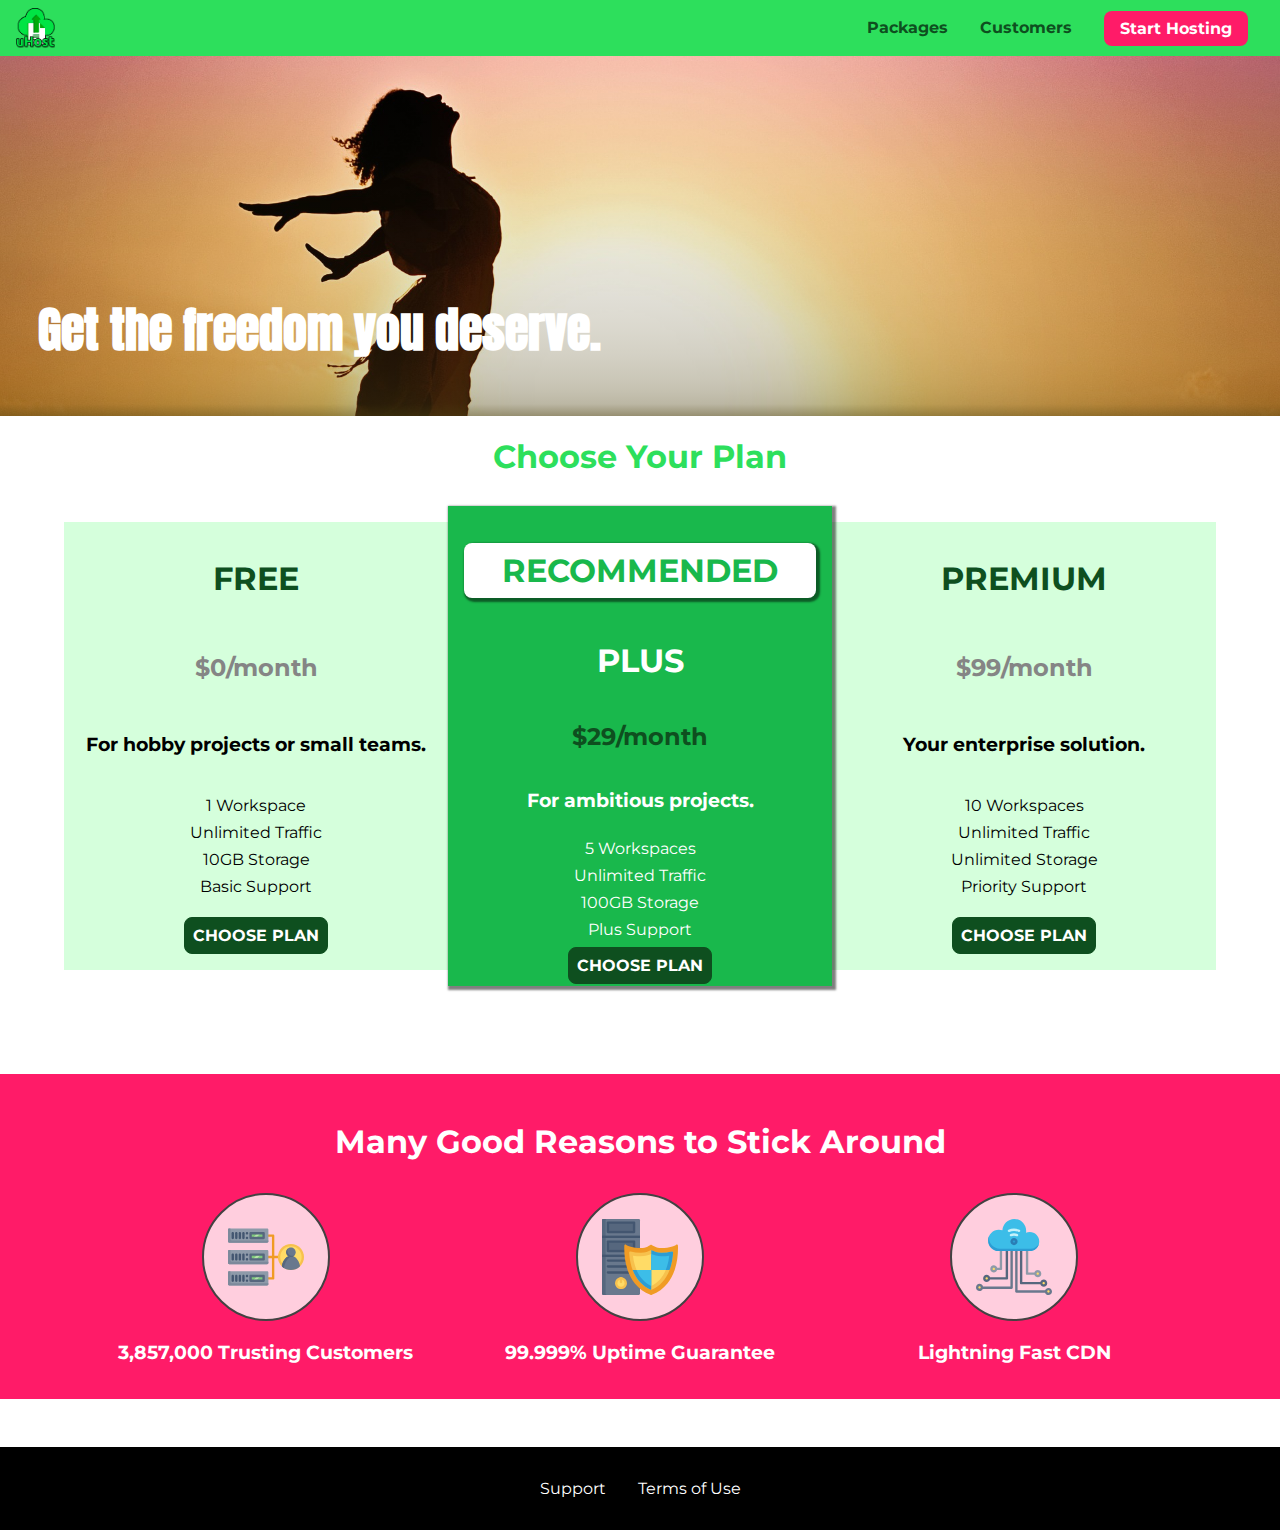
<file: index.html>
<!DOCTYPE html>
<html lang="en">

<head>
    <meta charset="UTF-8">
    <meta http-equiv="X-UA-Compatible" content="ie=edge">
    <meta name="viewport" content="width=device-width, initial-scale=1.0">
    <title>uHost</title>
    <link rel="shortcut icon" href="favicon.png">
    <!-- css stylesheets -->
    <link rel="stylesheet" href="shared.css">
    <link rel="stylesheet" href="main.css">
</head>

<body>
    <div class="backdrop"></div>
    <div class="modal">
        <h1 class="modal__title">Do you want to continue?</h1>
        <div class="modal__actions">
            <a href="start-hosting/index.html" class="modal__action">Yes!</a>
            <button class="modal__action modal__action--negative" type="button">No!</button>
        </div>
    </div>
    <header class="main-header">
        <div>
            <button class="toggle-button">
                <span class="toggle-button__bar"></span>
                <span class="toggle-button__bar"></span>
                <span class="toggle-button__bar"></span>
            </button>
            <a href="index.html" class="main-header__brand">
                <img src="images/uhost-icon.png" alt="uHost - Your favorite hosting company">
            </a>
        </div>
        <nav class="main-nav">
            <ul class="main-nav__items">
                <li class="main-nav__item">
                    <a href="packages/index.html">Packages</a>
                </li>
                <li class="main-nav__item">
                    <a href="customers/index.html">Customers</a>
                </li>
                <li class="main-nav__item main-nav_item--cta">
                    <a href="start-hosting/index.html">Start Hosting</a>
                </li>
            </ul>
        </nav>
    </header>
    <nav class="mobile-nav">
        <ul class="mobile-nav__items">
            <li class="mobile-nav__item">
                <a href="packages/index.html">Packages</a>
            </li>
            <li class="mobile-nav__item">
                <a href="customers/index.html">Customers</a>
            </li>
            <li class="mobile-nav__item mobile-nav__item--cta">
                <a href="start-hosting/index.html">Start Hosting</a>
            </li>
        </ul>
    </nav>
    <main>
        <section id="product-overview">
            <h1>Get the freedom you deserve.</h1>
        </section>
        <section id="plans">
            <h1 class="section-title">Choose Your Plan</h1>
            <div class="plan__list">
                <article class="plan">
                    <h1 class="plan-title">FREE</h1>
                    <h2 class="plan-price">$0/month</h2>
                    <h3>For hobby projects or small teams.</h3>
                    <ul class="plan-features">
                        <li class="plan-feature">1 Workspace</li>
                        <li class="plan-feature">Unlimited Traffic</li>
                        <li class="plan-feature">10GB Storage</li>
                        <li class="plan-feature">Basic Support</li>
                    </ul>
                    <div>
                        <button class="button">CHOOSE PLAN</button>
                    </div>
                </article>
                <article class="plan plan--highlighted">
                    <h1 class="plan__subtitle">RECOMMENDED</h1>
                    <h1 class="plan-title">PLUS</h1>
                    <h2 class="plan-price" >$29/month</h2>
                    <h3>For ambitious projects.</h3>
                    <ul class="plan-features">
                        <li class="plan-feature">5 Workspaces</li>
                        <li class="plan-feature">Unlimited Traffic</li>
                        <li class="plan-feature">100GB Storage</li>
                        <li class="plan-feature">Plus Support</li>
                    </ul>
                    <div>
                        <button class="button" >CHOOSE PLAN</button>
                    </div>
                </article>
                <article class="plan"> 
                    <h1 class="plan-title">PREMIUM</h1>
                    <h2 class="plan-price">$99/month</h2>
                    <h3>Your enterprise solution.</h3>
                    <ul class="plan-features">
                        <li class="plan-feature">10 Workspaces</li>
                        <li class="plan-feature">Unlimited Traffic</li>
                        <li class="plan-feature">Unlimited Storage</li>
                        <li class="plan-feature">Priority Support</li>
                    </ul>
                    <div>
                        <button class="button">CHOOSE PLAN</button>
                    </div>
                </article>
            </div>
        </section>
        <section id="key-features">
            <h1 class="section-title">Many Good Reasons to Stick Around</h1>
            <ul class="key-feature__list">
                <li class="key-feature"> 
                    <div class="key-feature__image">
                        <svg viewBox="0 0 512 512">
                            <path style="fill:#F09B24;" d="M344,248h-32V112c0-4.418-3.582-8-8-8h-40c-4.418,0-8,3.582-8,8s3.582,8,8,8h32v128h-32  c-4.418,0-8,3.582-8,8s3.582,8,8,8h32v128h-32c-4.418,0-8,3.582-8,8s3.582,8,8,8h40c4.418,0,8-3.582,8-8V264h32c4.418,0,8-3.582,8-8  S348.418,248,344,248z"
                            />
                            <path style="fill:#8E9AA9;" d="M264,64H8c-4.418,0-8,3.582-8,8v80c0,4.418,3.582,8,8,8h256c4.418,0,8-3.582,8-8V72  C272,67.582,268.418,64,264,64z"
                            />
                            <path style="fill:#7C899B;" d="M24,144c-4.418,0-8-3.582-8-8V64H8c-4.418,0-8,3.582-8,8v80c0,4.418,3.582,8,8,8h256  c4.418,0,8-3.582,8-8v-8H24z"
                            />
                            <rect x="152" y="96" style="fill:#B8E3A8;" width="88" height="32" />
                            <g>
                                <polygon style="fill:#7EC97D;" points="152,96 152,128 166,128 198,96  " />
                                <polygon style="fill:#7EC97D;" points="220,96 188,128 240,128 240,96  " />
                            </g>
                            <path style="fill:#56677E;" d="M240,136h-88c-4.418,0-8-3.582-8-8V96c0-4.418,3.582-8,8-8h88c4.418,0,8,3.582,8,8v32  C248,132.418,244.418,136,240,136z M160,120h72v-16h-72V120z"
                            />
                            <g>
                                <path style="fill:#435670;" d="M32,136c-4.418,0-8-3.582-8-8V96c0-4.418,3.582-8,8-8s8,3.582,8,8v32C40,132.418,36.418,136,32,136z   "
                                />
                                <path style="fill:#435670;" d="M56,136c-4.418,0-8-3.582-8-8V96c0-4.418,3.582-8,8-8s8,3.582,8,8v32C64,132.418,60.418,136,56,136z   "
                                />
                                <path style="fill:#435670;" d="M80,136c-4.418,0-8-3.582-8-8V96c0-4.418,3.582-8,8-8s8,3.582,8,8v32C88,132.418,84.418,136,80,136z   "
                                />
                                <path style="fill:#435670;" d="M104,136c-4.418,0-8-3.582-8-8V96c0-4.418,3.582-8,8-8s8,3.582,8,8v32   C112,132.418,108.418,136,104,136z"
                                />
                                <path style="fill:#435670;" d="M128,105c-4.418,0-8-3.582-8-8v-1c0-4.418,3.582-8,8-8s8,3.582,8,8v1   C136,101.418,132.418,105,128,105z"
                                />
                                <path style="fill:#435670;" d="M128,136c-4.418,0-8-3.582-8-8v-1c0-4.418,3.582-8,8-8s8,3.582,8,8v1   C136,132.418,132.418,136,128,136z"
                                />
                            </g>
                            <path style="fill:#8E9AA9;" d="M264,208H8c-4.418,0-8,3.582-8,8v80c0,4.418,3.582,8,8,8h256c4.418,0,8-3.582,8-8v-80  C272,211.582,268.418,208,264,208z"
                            />
                            <path style="fill:#7C899B;" d="M24,288c-4.418,0-8-3.582-8-8v-72H8c-4.418,0-8,3.582-8,8v80c0,4.418,3.582,8,8,8h256  c4.418,0,8-3.582,8-8v-8H24z"
                            />
                            <rect x="152" y="240" style="fill:#B8E3A8;" width="88" height="32" />
                            <g>
                                <polygon style="fill:#7EC97D;" points="152,240 152,272 166,272 198,240  " />
                                <polygon style="fill:#7EC97D;" points="220,240 188,272 240,272 240,240  " />
                            </g>
                            <path style="fill:#56677E;" d="M240,280h-88c-4.418,0-8-3.582-8-8v-32c0-4.418,3.582-8,8-8h88c4.418,0,8,3.582,8,8v32  C248,276.418,244.418,280,240,280z M160,264h72v-16h-72V264z"
                            />
                            <g>
                                <path style="fill:#435670;" d="M32,280c-4.418,0-8-3.582-8-8v-32c0-4.418,3.582-8,8-8s8,3.582,8,8v32C40,276.418,36.418,280,32,280   z"
                                />
                                <path style="fill:#435670;" d="M56,280c-4.418,0-8-3.582-8-8v-32c0-4.418,3.582-8,8-8s8,3.582,8,8v32C64,276.418,60.418,280,56,280   z"
                                />
                                <path style="fill:#435670;" d="M80,280c-4.418,0-8-3.582-8-8v-32c0-4.418,3.582-8,8-8s8,3.582,8,8v32C88,276.418,84.418,280,80,280   z"
                                />
                                <path style="fill:#435670;" d="M104,280c-4.418,0-8-3.582-8-8v-32c0-4.418,3.582-8,8-8s8,3.582,8,8v32   C112,276.418,108.418,280,104,280z"
                                />
                                <path style="fill:#435670;" d="M128,249c-4.418,0-8-3.582-8-8v-1c0-4.418,3.582-8,8-8s8,3.582,8,8v1   C136,245.418,132.418,249,128,249z"
                                />
                                <path style="fill:#435670;" d="M128,280c-4.418,0-8-3.582-8-8v-1c0-4.418,3.582-8,8-8s8,3.582,8,8v1   C136,276.418,132.418,280,128,280z"
                                />
                            </g>
                            <path style="fill:#8E9AA9;" d="M264,352H8c-4.418,0-8,3.582-8,8v80c0,4.418,3.582,8,8,8h256c4.418,0,8-3.582,8-8v-80  C272,355.582,268.418,352,264,352z"
                            />
                            <path style="fill:#7C899B;" d="M24,432c-4.418,0-8-3.582-8-8v-72H8c-4.418,0-8,3.582-8,8v80c0,4.418,3.582,8,8,8h256  c4.418,0,8-3.582,8-8v-8H24z"
                            />
                            <rect x="152" y="384" style="fill:#B8E3A8;" width="88" height="32" />
                            <g>
                                <polygon style="fill:#7EC97D;" points="152,384 152,416 166,416 198,384  " />
                                <polygon style="fill:#7EC97D;" points="220,384 188,416 240,416 240,384  " />
                            </g>
                            <path style="fill:#56677E;" d="M240,424h-88c-4.418,0-8-3.582-8-8v-32c0-4.418,3.582-8,8-8h88c4.418,0,8,3.582,8,8v32  C248,420.418,244.418,424,240,424z M160,408h72v-16h-72V408z"
                            />
                            <g>
                                <path style="fill:#435670;" d="M32,424c-4.418,0-8-3.582-8-8v-32c0-4.418,3.582-8,8-8s8,3.582,8,8v32C40,420.418,36.418,424,32,424   z"
                                />
                                <path style="fill:#435670;" d="M56,424c-4.418,0-8-3.582-8-8v-32c0-4.418,3.582-8,8-8s8,3.582,8,8v32C64,420.418,60.418,424,56,424   z"
                                />
                                <path style="fill:#435670;" d="M80,424c-4.418,0-8-3.582-8-8v-32c0-4.418,3.582-8,8-8s8,3.582,8,8v32C88,420.418,84.418,424,80,424   z"
                                />
                                <path style="fill:#435670;" d="M104,424c-4.418,0-8-3.582-8-8v-32c0-4.418,3.582-8,8-8s8,3.582,8,8v32   C112,420.418,108.418,424,104,424z"
                                />
                                <path style="fill:#435670;" d="M128,393c-4.418,0-8-3.582-8-8v-1c0-4.418,3.582-8,8-8s8,3.582,8,8v1   C136,389.418,132.418,393,128,393z"
                                />
                                <path style="fill:#435670;" d="M128,424c-4.418,0-8-3.582-8-8v-1c0-4.418,3.582-8,8-8s8,3.582,8,8v1   C136,420.418,132.418,424,128,424z"
                                />
                            </g>
                            <path style="fill:#F7C14D;" d="M424,168c-48.523,0-88,39.477-88,88s39.477,88,88,88s88-39.477,88-88S472.523,168,424,168z" />
                            <path style="fill:#FFDB66;" d="M424,184c-39.701,0-72,32.299-72,72s32.299,72,72,72s72-32.299,72-72S463.701,184,424,184z" />
                            <path style="fill:#69788D;" d="M484.893,314.16C476.393,274.588,451.922,248,424,248s-52.393,26.588-60.893,66.16  c-0.605,2.82,0.354,5.749,2.511,7.664C381.731,336.124,402.465,344,424,344s42.269-7.876,58.381-22.176  C484.539,319.909,485.498,316.98,484.893,314.16z"
                            />
                            <path style="fill:#56677E;" d="M434.053,249.171C430.768,248.403,427.411,248,424,248c-27.922,0-52.393,26.588-60.893,66.16  c-0.605,2.82,0.354,5.749,2.511,7.664c3.383,3.002,6.979,5.703,10.734,8.125C384.904,286.243,407.373,255.378,434.053,249.171z"
                            />
                            <path style="fill:#69788D;" d="M424,192c-17.645,0-32,14.355-32,32s14.355,32,32,32s32-14.355,32-32S441.645,192,424,192z" />
                            <path style="fill:#56677E;" d="M432,248c-17.645,0-32-14.355-32-32c0-6.783,2.128-13.076,5.742-18.258  C397.444,203.53,392,213.138,392,224c0,17.645,14.355,32,32,32c10.862,0,20.471-5.444,26.258-13.742  C445.076,245.872,438.783,248,432,248z"
                            />
                        </svg>

                    </div>
                    <p class="key-feature__description">3,857,000 Trusting Customers</p>
                </li>
                <li class="key-feature">
                    <div class="key-feature__image">
                        <svg viewBox="0 0 512 512">
                            <path style="fill:#69788D;" d="M248,0H8C3.582,0,0,3.582,0,8v496c0,4.418,3.582,8,8,8h240c4.418,0,8-3.582,8-8V8  C256,3.582,252.418,0,248,0z"
                            />
                            <path style="fill:#56677E;" d="M24,504V8c0-4.418,3.582-8,8-8H8C3.582,0,0,3.582,0,8v496c0,4.418,3.582,8,8,8h24  C27.582,512,24,508.418,24,504z"
                            />
                            <g>
                                <rect x="0" y="112" style="fill:#435670;" width="256" height="16" />
                                <rect x="0" y="240" style="fill:#435670;" width="256" height="16" />
                            </g>
                            <path style="fill:#F7C14D;" d="M128,392c-22.056,0-40,17.944-40,40s17.944,40,40,40s40-17.944,40-40S150.056,392,128,392z" />
                            <path style="fill:#FFDB66;" d="M128,408c-13.233,0-24,10.767-24,24s10.767,24,24,24s24-10.767,24-24S141.233,408,128,408z" />
                            <path style="fill:#F7C14D;" d="M128,392c-2.739,0-5.414,0.278-8,0.805V424c0,4.418,3.582,8,8,8c4.418,0,8-3.582,8-8v-31.195  C133.414,392.278,130.739,392,128,392z"
                            />
                            <g>
                                <path style="fill:#435670;" d="M216,288H40c-4.418,0-8-3.582-8-8s3.582-8,8-8h176c4.418,0,8,3.582,8,8S220.418,288,216,288z"
                                />
                                <path style="fill:#435670;" d="M216,328H40c-4.418,0-8-3.582-8-8s3.582-8,8-8h176c4.418,0,8,3.582,8,8S220.418,328,216,328z"
                                />
                                <path style="fill:#435670;" d="M216,368H40c-4.418,0-8-3.582-8-8s3.582-8,8-8h176c4.418,0,8,3.582,8,8S220.418,368,216,368z"
                                />
                                <path style="fill:#435670;" d="M216,16H40c-4.418,0-8,3.582-8,8v64c0,4.418,3.582,8,8,8h176c4.418,0,8-3.582,8-8V24   C224,19.582,220.418,16,216,16z"
                                />
                            </g>
                            <rect x="48" y="32" style="fill:#56677E;" width="160" height="48" />
                            <path style="fill:#435670;" d="M216,144H40c-4.418,0-8,3.582-8,8v64c0,4.418,3.582,8,8,8h176c4.418,0,8-3.582,8-8v-64  C224,147.582,220.418,144,216,144z"
                            />
                            <rect x="48" y="160" style="fill:#56677E;" width="160" height="48" />
                            <path style="fill:#F09B24;" d="M511.747,180.237c-0.194-6.537-8.107-10.107-13.135-5.894c-5.6,4.693-42.904,21.282-98.514,21.282  c-33.45,0-64.625-20.999-64.929-21.206c-2.9-1.991-6.764-1.85-9.512,0.346c-2.677,2.135-27.201,20.86-63.793,20.86  c-55.607,0-92.914-16.589-98.515-21.282c-5.028-4.211-12.941-0.645-13.135,5.894c-1.634,54.834,4.655,105.941,18.693,151.903  c12.096,39.604,29.759,74.047,52.497,102.373c27.538,34.304,62.743,59.882,104.66,76.045c3.069,1.918,6.757,1.921,9.83,0  c41.917-16.163,77.122-41.741,104.66-76.045c22.738-28.326,40.401-62.77,52.497-102.373  C507.092,286.179,513.381,235.071,511.747,180.237z"
                            />
                            <path style="fill:#F7C14D;" d="M476.21,221.226c-1.953-1.631-4.568-2.235-7.036-1.628c-21.686,5.327-44.926,8.028-69.075,8.028  c-25.926,0-49.633-8.975-64.955-16.504c-2.307-1.134-5.016-1.091-7.284,0.116c-14.059,7.477-36.919,16.388-65.994,16.388  c-24.153,0-47.394-2.701-69.075-8.028c-5.155-1.268-10.221,2.966-9.894,8.261c2.077,33.693,7.668,65.635,16.616,94.935  c22.774,74.565,66.139,126.334,128.888,153.868c2.032,0.891,4.397,0.891,6.43,0c61.777-27.107,104.716-78.876,127.62-153.868  c8.948-29.3,14.539-61.241,16.616-94.935C479.224,225.319,478.163,222.856,476.21,221.226z"
                            />
                            <path style="fill:#FFDB66;" d="M331.609,451.727c-52.604-25.289-89.304-70.987-109.144-135.944  c-6.532-21.39-11.162-44.336-13.82-68.447c17.133,2.852,34.952,4.291,53.22,4.291c29.394,0,53.376-7.793,69.978-15.561  c17.44,7.736,41.656,15.561,68.256,15.561c18.267,0,36.085-1.439,53.219-4.291c-2.659,24.112-7.288,47.06-13.82,68.448  C419.545,381.108,383.27,426.805,331.609,451.727z"
                            />
                            <g>
                                <path style="fill:#2C9DD4;" d="M479.066,227.858c0.157-2.539-0.903-5.002-2.856-6.633s-4.568-2.235-7.036-1.628   c-21.686,5.327-44.926,8.028-69.075,8.028c-25.926,0-49.633-8.975-64.955-16.504c-1.057-0.52-2.2-0.78-3.345-0.806l-0.072,133.351   h123.601c2.556-6.746,4.933-13.702,7.123-20.874C471.398,293.493,476.989,261.552,479.066,227.858z"
                                />
                                <path style="fill:#2C9DD4;" d="M206.658,343.667c24.153,63.42,65.028,108.108,121.743,132.995c1.031,0.452,2.147,0.673,3.263,0.666   l0.063-133.661H206.658z"
                                />
                            </g>
                            <g>
                                <path style="fill:#3CBDE8;" d="M439.497,315.783c6.532-21.389,11.161-44.336,13.82-68.448c-17.134,2.852-34.952,4.291-53.219,4.291   c-26.6,0-50.815-7.824-68.256-15.561l-0.116,107.601h97.758C433.179,334.807,436.524,325.518,439.497,315.783z"
                                />
                                <path style="fill:#3CBDE8;" d="M232.523,343.667c21.144,50.298,54.363,86.56,99.087,108.06l0.117-108.06H232.523z" />
                            </g>
                        </svg>
                    </div>
                    <p class="key-feature__description">99.999% Uptime Guarantee</p>
                </li>
                <li class="key-feature">
                    <div class="key-feature__image">
                        <svg viewBox="0 0 512 512">
                            <path style="fill:#8E9AA9;" d="M168,200c-4.418,0-8,3.582-8,8v120h-17.376c-3.302-9.311-12.194-16-22.624-16  c-13.234,0-24,10.767-24,24s10.766,24,24,24c10.429,0,19.321-6.689,22.624-16H168c4.418,0,8-3.582,8-8V208  C176,203.582,172.418,200,168,200z"
                            />
                            <path style="fill:#FFDB66;" d="M120,328c-4.411,0-8,3.589-8,8s3.589,8,8,8s8-3.589,8-8S124.411,328,120,328z" />
                            <path style="fill:#56677E;" d="M208,200c-4.418,0-8,3.582-8,8v184H94.624C91.322,382.689,82.43,376,72,376  c-13.234,0-24,10.767-24,24s10.766,24,24,24c10.429,0,19.321-6.689,22.624-16H208c4.418,0,8-3.582,8-8V208  C216,203.582,212.418,200,208,200z"
                            />
                            <path style="fill:#FFDB66;" d="M72,392c-4.411,0-8,3.589-8,8s3.589,8,8,8s8-3.589,8-8S76.411,392,72,392z" />
                            <path style="fill:#69788D;" d="M240,208c-4.418,0-8,3.582-8,8v239H47.24c-2.671-10.34-12.078-18-23.24-18c-13.234,0-24,10.767-24,24  s10.766,24,24,24c9.666,0,18.009-5.747,21.809-14H240c4.418,0,8-3.582,8-8V216C248,211.582,244.418,208,240,208z"
                            />
                            <path style="fill:#FFDB66;" d="M24,453c-4.411,0-8,3.589-8,8s3.589,8,8,8s8-3.589,8-8S28.411,453,24,453z" />
                            <path style="fill:#69788D;" d="M488,464c-10.429,0-19.321,6.689-22.624,16H280V208c0-4.418-3.582-8-8-8s-8,3.582-8,8v280  c0,4.418,3.582,8,8,8h193.376c3.302,9.311,12.194,16,22.624,16c13.234,0,24-10.767,24-24S501.234,464,488,464z"
                            />
                            <path style="fill:#FFDB66;" d="M488,480c-4.411,0-8,3.589-8,8s3.589,8,8,8s8-3.589,8-8S492.411,480,488,480z" />
                            <path style="fill:#56677E;" d="M456,408c-10.429,0-19.321,6.689-22.624,16H312V208c0-4.418-3.582-8-8-8s-8,3.582-8,8v224  c0,4.418,3.582,8,8,8h129.376c3.302,9.311,12.194,16,22.624,16c13.234,0,24-10.767,24-24S469.234,408,456,408z"
                            />
                            <path style="fill:#FFDB66;" d="M456,424c-4.411,0-8,3.589-8,8s3.589,8,8,8s8-3.589,8-8S460.411,424,456,424z" />
                            <path style="fill:#8E9AA9;" d="M416,344c-10.429,0-19.321,6.689-22.624,16H352V208c0-4.418-3.582-8-8-8s-8,3.582-8,8v160  c0,4.418,3.582,8,8,8h49.376c3.302,9.311,12.194,16,22.624,16c13.234,0,24-10.767,24-24S429.234,344,416,344z"
                            />
                            <path style="fill:#FFDB66;" d="M416,360c-4.411,0-8,3.589-8,8s3.589,8,8,8s8-3.589,8-8S420.411,360,416,360z" />
                            <path style="fill:#3CBDE8;" d="M362,88c-8.741,0-17.231,1.751-25.06,5.085C337.646,88.797,338,84.43,338,80  c0-44.112-35.888-80-80-80c-42.823,0-77.895,33.816-79.909,76.149C170.393,73.415,162.244,72,154,72c-39.701,0-72,32.299-72,72  s32.299,72,72,72h208c35.29,0,64-28.71,64-64S397.29,88,362,88z"
                            />
                            <path style="fill:#2C9DD4;" d="M368,200H160c-39.701,0-72-32.299-72-72c0-5.863,0.721-11.559,2.05-17.019  C84.918,120.88,82,132.102,82,144c0,39.701,32.299,72,72,72h208c30.389,0,55.88-21.296,62.379-49.743  C413.565,186.327,392.352,200,368,200z"
                            />
                            <path style="fill:#2A7DB5;" d="M256,128c-13.234,0-24,10.767-24,24s10.766,24,24,24c13.233,0,24-10.767,24-24S269.233,128,256,128z"
                            />
                            <path style="fill:#2C9DD4;" d="M256,144c-4.411,0-8,3.589-8,8s3.589,8,8,8c4.411,0,8-3.589,8-8S260.411,144,256,144z" />
                            <g>
                                <path style="fill:#C5F1FA;" d="M221.755,87.695c-2.994,0-5.864-1.688-7.233-4.572c-1.894-3.991-0.194-8.763,3.798-10.657   C230.157,66.849,242.834,64,256,64c13.166,0,25.844,2.849,37.68,8.466c3.992,1.895,5.692,6.666,3.798,10.657   s-6.666,5.692-10.657,3.798C277.144,82.328,266.774,80,256,80c-10.774,0-21.144,2.328-30.821,6.921   C224.072,87.446,222.904,87.695,221.755,87.695z"
                                />
                                <path style="fill:#C5F1FA;" d="M276.545,116.618c-1.148,0-2.316-0.249-3.424-0.774C267.745,113.293,261.985,112,256,112   c-5.985,0-11.745,1.293-17.121,3.844c-3.991,1.895-8.763,0.192-10.657-3.798c-1.894-3.992-0.193-8.764,3.798-10.657   C239.557,97.813,247.625,96,256,96c8.376,0,16.444,1.813,23.98,5.389c3.991,1.894,5.692,6.665,3.798,10.657   C282.41,114.93,279.539,116.618,276.545,116.618z"
                                />
                            </g>

                        </svg>

                    </div>
                    <p class="key-feature__description" >Lightning Fast CDN</p>
                </li>
            </ul>
        </section>
    </main>
    <footer class="main-footer">
        <nav>
            <ul class="main-footer__links">
                <li class="main-footer__link">
                    <a href="#">Support</a>
                </li>
                <li class="main-footer__link">
                    <a href="#">Terms of Use</a>
                </li>
            </ul>
        </nav>
    </footer>
    <script src="shared.js"></script>
</body>

</html>
</file>
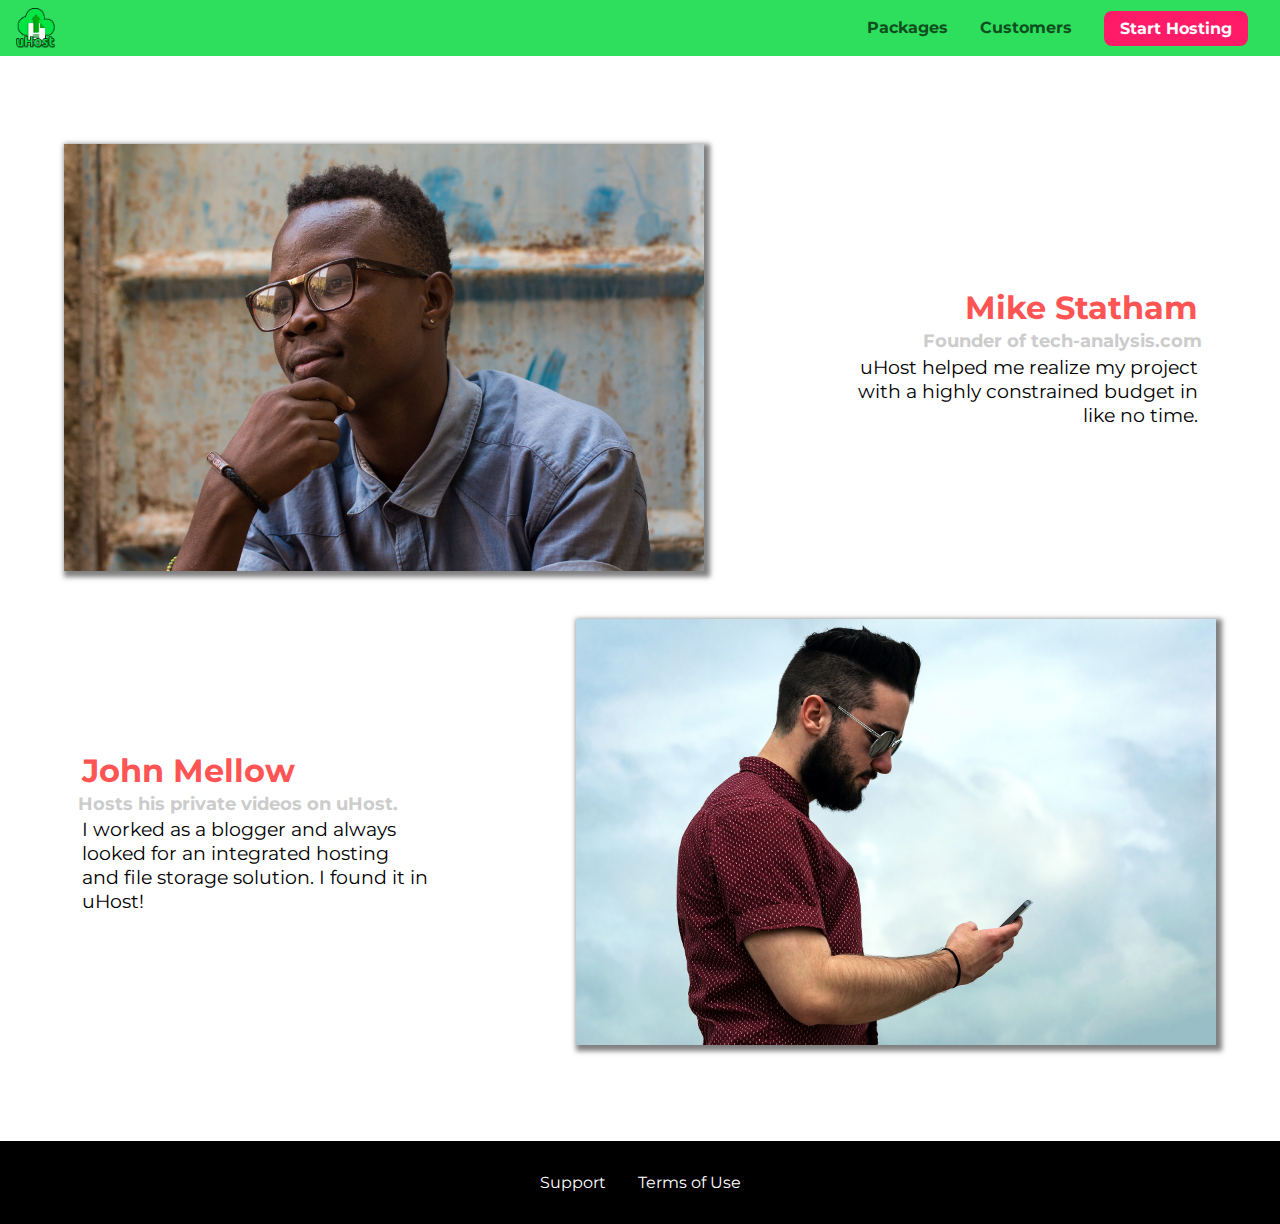
<file: customers/index.html>
<!DOCTYPE html>
<html lang="en">

<head>
    <meta charset="UTF-8">
    <meta name="viewport" content="width=device-width, initial-scale=1.0">
    <meta http-equiv="X-UA-Compatible" content="ie=edge">
    <title>uHost Customers</title>
    <link rel="shortcut icon" href="../favicon.png">
    <link rel="stylesheet" href="../shared.css">
    <link rel="stylesheet" href="customers.css">
</head>

<body>
    <div class="backdrop"></div>
    <header class="main-header">
        <div class>
            <button class="toggle-button">
                <span class="toggle-button__bar"></span>
                <span class="toggle-button__bar"></span>
                <span class="toggle-button__bar"></span>
            </button>
            <a href="../index.html" class="main-header__brand">
                <img src="../images/uhost-icon.png" alt="uHost - Your favorite hosting company">
            </a>
        </div>
        <nav class="main-nav">
            <ul class="main-nav__items">
                <li class="main-nav__item">
                    <a href="../packages/index.html">Packages</a>
                </li>
                <li class="main-nav__item">
                    <a href="index.html">Customers</a>
                </li>
                <li class="main-nav__item main-nav_item--cta">
                    <a href="../start-hosting/index.html">Start Hosting</a>
                </li>
            </ul>
        </nav>
    </header>
    <nav class="mobile-nav">
        <ul class="mobile-nav__items">
            <li class="mobile-nav__item">
                <a href="../packages/index.html">Packages</a>
            </li>
            <li class="mobile-nav__item">
                <a href="index.html">Customers</a>
            </li>
            <li class="mobile-nav__item mobile-nav__item--cta">
                <a href="../start-hosting/index.html">Start Hosting</a>
            </li>
        </ul>
    </nav>
    <main>
        <div>
            <div class="testimonial" id="customer-1">
                <div class="testimonial__image-container">
                    <img src="../images/customer-1.jpg" alt="Mike Statham - Customer" class="testimonial__image">
                </div>
                <div class="testimonial__info">
                    <h1 class="testimonial__name">Mike Statham</h1>
                    <h2 class="testimonial__subtitle">Founder of
                        <a href="tech-analysis.com">tech-analysis.com</a>
                    </h2>
                    <p class="testimonial__text">uHost helped me realize my project with a highly constrained budget in like no time.</p>
                </div>
            </div>
            <div class="testimonial" id="customer-2">

                <div class="testimonial__info">
                    <h1 class="testimonial__name">John Mellow</h1>
                    <h2 class="testimonial__subtitle">Hosts his private videos on uHost.
                    </h2>
                    <p class="testimonial__text">I worked as a blogger and always looked for an integrated hosting and file storage solution. I found
                        it in uHost!
                    </p>
                </div>
                <div class="testimonial__image-container">
                    <img src="../images/customer-2.jpg" alt="John Mellow - Customer" class="testimonial__image">
                </div>
            </div>
        </div>
    </main>
    <footer class="main-footer">
        <nav>
            <ul class="main-footer__links">
                <li class="main-footer__link">
                    <a href="#">Support</a>
                </li>
                <li class="main-footer__link">
                    <a href="#">Terms of Use</a>
                </li>
            </ul>
        </nav>
    </footer>
    <script src="../shared.js"></script>
</body>

</html>
</file>
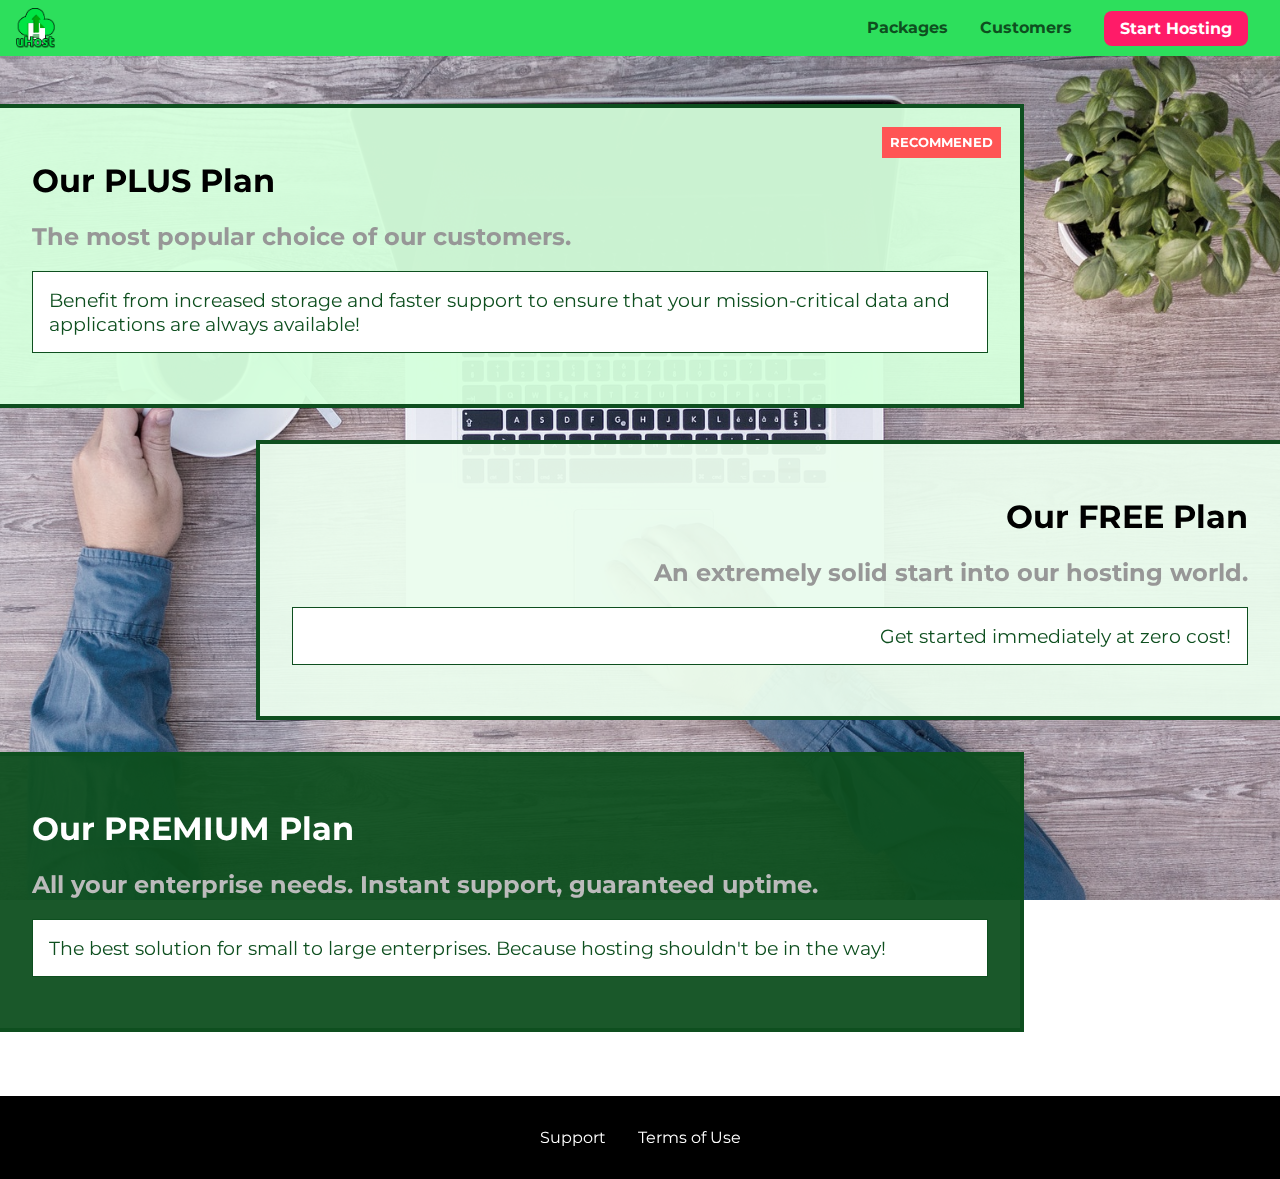
<file: packages/index.html>
<!DOCTYPE html>
<html lang="en">

<head>
    <meta charset="UTF-8">
    <meta http-equiv="X-UA-Compatible" content="ie=edge">
    <meta name="viewport" content="width=device-width, initial-scale=1.0">
    <title>uHost</title>
    <link rel="shortcut icon" href="favicon.png">
    <link rel="stylesheet" href="../shared.css">
    <link rel="stylesheet" href="packages.css">
</head>

<body>
    <div class="backdrop"></div>
    <div class="background"></div>
    <header class="main-header">
        <div>
            <button class="toggle-button">
                <span class="toggle-button__bar"></span>
                <span class="toggle-button__bar"></span>
                <span class="toggle-button__bar"></span>
            </button>
            <a href="../index.html" class="main-header__brand">
                <img src="../images/uhost-icon.png" alt="uHost - Your favorite hosting company">
            </a>
        </div>
        <nav class="main-nav">
            <ul class="main-nav__items">
                <li class="main-nav__item">
                    <a href="index.html">Packages</a>
                </li>
                <li class="main-nav__item">
                    <a href="../customers/index.html">Customers</a>
                </li>
                <li class="main-nav__item main-nav_item--cta">
                    <a href="../start-hosting/index.html">Start Hosting</a>
                </li>
            </ul>
        </nav>
    </header>
    <nav class="mobile-nav">
        <ul class="mobile-nav__items">
            <li class="mobile-nav__item">
                <a href="index.html">Packages</a>
            </li>
            <li class="mobile-nav__item">
                <a href="../customers/index.html">Customers</a>
            </li>
            <li class="mobile-nav__item mobile-nav__item--cta">
                <a href="../start-hosting/index.html">Start Hosting</a>
            </li>
        </ul>
    </nav>
    <main>
        <section class="package" id="plus">
            <a href="#">
                <h1 class="package__title">Our PLUS Plan</h1>
                <h2 class="package__badge">RECOMMENED</h2>
                <h2 class="package__subtitle">The most popular choice of our customers.</h2>
                <p class="package__info">Benefit from increased storage and faster support to ensure that your mission-critical data and applications
                    are always available!</p>
            </a>
        </section>
        <section class="package" id="free">
            <a href="#">
                <h1 class="package__title">Our FREE Plan</h1>
                <h2 class="package__subtitle">An extremely solid start into our hosting world.</h2>
                <p class="package__info">Get started immediately at zero cost!</p>
            </a>
        </section>
        <div class="clearfix"></div>
        <section class="package" id="premium">
            <a href="#">
                <h1 class="package__title">Our PREMIUM Plan</h1>
                <h2 class="package__subtitle">All your enterprise needs. Instant support, guaranteed uptime. </h2>
                <p class="package__info">The best solution for small to large enterprises. Because hosting shouldn't be in the way!</p>
            </a>
        </section>
    </main>
    <footer class="main-footer">
        <nav>
            <ul class="main-footer__links">
                <li class="main-footer__link">
                    <a href="#">Support</a>
                </li>
                <li class="main-footer__link">
                    <a href="#">Terms of Use</a>
                </li>
            </ul>
        </nav>
    </footer>
    <script src="../shared.js"></script>
</body>
</file>
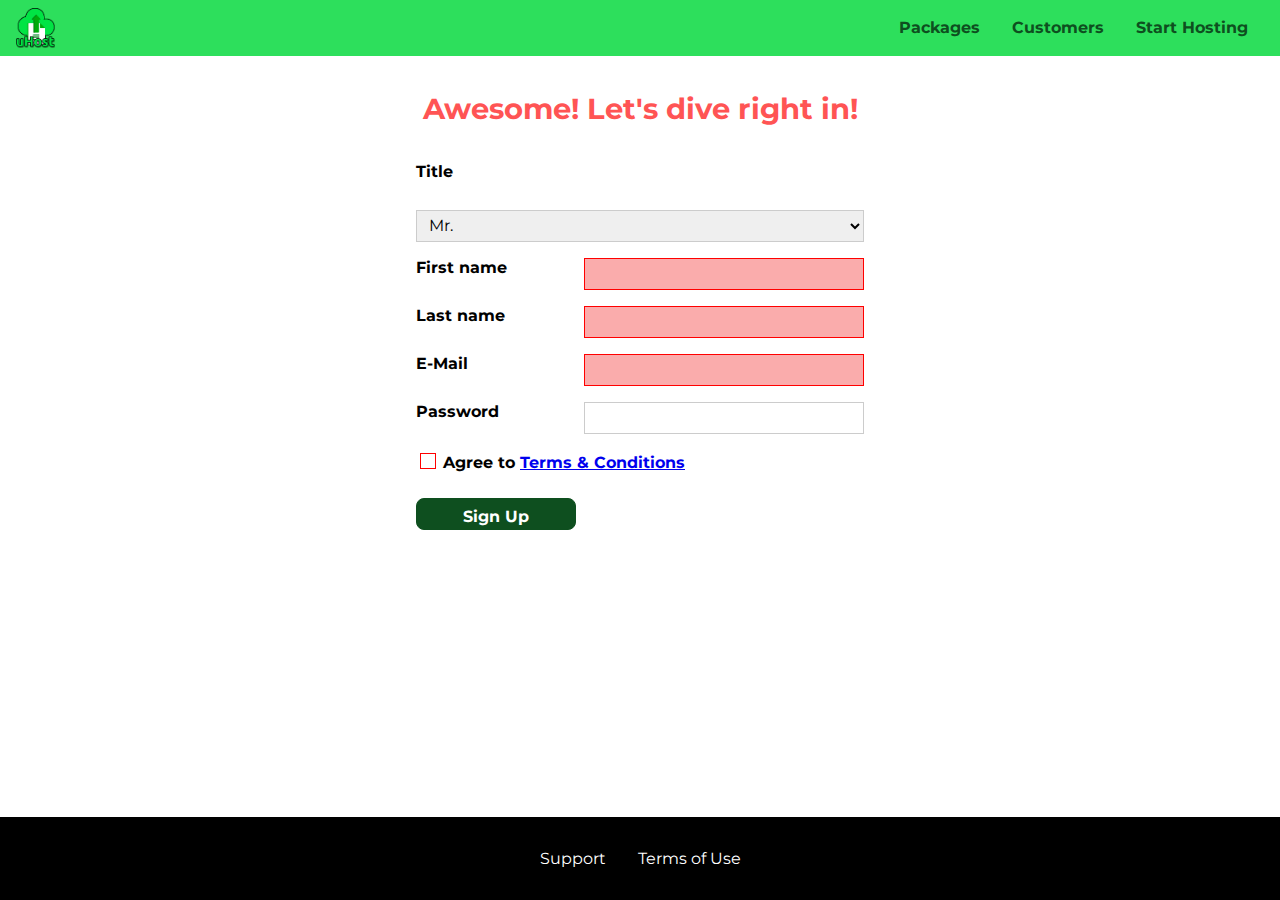
<file: start-hosting/index.html>
<!DOCTYPE html>
<html lang="en">

<head>
    <meta charset="UTF-8">
    <meta name="viewport" content="width=device-width, initial-scale=1.0">
    <meta http-equiv="X-UA-Compatible" content="ie=edge">
    <title>uHost Signup</title>
    <link rel="shortcut icon" href="../favicon.png">
    <link rel="stylesheet" href="../shared.css">
    <link rel="stylesheet" href="start-hosting.css">
</head>

<body>
    <div class="backdrop"></div>
    <header class="main-header">
        <div>
            <button class="toggle-button">
                <span class="toggle-button__bar"></span>
                <span class="toggle-button__bar"></span>
                <span class="toggle-button__bar"></span>
            </button>
            <a href="../index.html" class="main-header__brand">
                <img src="../images/uhost-icon.png" alt="uHost - Your favorite hosting company">
            </a>
        </div>
        <nav class="main-nav">
            <ul class="main-nav__items">
                <li class="main-nav__item">
                    <a href="../packages/index.html">Packages</a>
                </li>
                <li class="main-nav__item">
                    <a href="../customers/index.html">Customers</a>
                </li>
                <li class="main-nav__item main-nav__item--cta">
                    <a href="index.html">Start Hosting</a>
                </li>
            </ul>
        </nav>
    </header>
    <nav class="mobile-nav">
        <ul class="mobile-nav__items">
            <li class="mobile-nav__item">
                <a href="../packages/index.html">Packages</a>
            </li>
            <li class="mobile-nav__item">
                <a href="../customers/index.html">Customers</a>
            </li>
            <li class="mobile-nav__item mobile-nav__item--cta">
                <a href="index.html">Start Hosting</a>
            </li>
        </ul>
    </nav>
    <main class="signup-page">
        <h1 class="signup-title">Awesome! Let's dive right in!</h1>
        <form action="index.html" class="signup-form">
            <label for="title">Title</label>
            <select id="title">
                <option value="mr">Mr.</option>
                <option value="ms">Ms.</option>
            </select>
            <label for="first-name">First name</label>
            <input type="text" id="first-name" required>
            <label for="last-name">Last name</label>
            <input type="text" id="last-name" required>
            <label for="email">E-Mail</label>
            <input type="email" id="email" required>
            <label for="password">Password</label>
            <input type="password" id="password">
            <div class="signup-form__checkbox">
                <input type="checkbox" id="agree-terms" required>
                <label for="agree-terms">Agree to
                    <a href="#">Terms &amp; Conditions</a>
                </label>
            </div>
            <button type="submit" class="button">Sign Up</button>
        </form>
    </main>
    <footer class="main-footer">
        <nav>
            <ul class="main-footer__links">
                <li class="main-footer__link">
                    <a href="#">Support</a>
                </li>
                <li class="main-footer__link">
                    <a href="#">Terms of Use</a>
                </li>
            </ul>
        </nav>
    </footer>
    <script src="../shared.js"></script>
</body>

</html>
</file>
<file: shared.css>
@import url('https://fonts.googleapis.com/css?family=Roboto:100,400,900');
@import url('https://fonts.googleapis.com/css?family=Anton');
@import url('https://fonts.googleapis.com/css?family=Montserrat:400,700');


* {
    box-sizing: border-box;
}

html {
    height: 100%;
}

body {
    font-family: "Montserrat";
    margin: 0;
    display: grid;
    grid-template-rows: 3.5rem auto fit-content(8rem);
    grid-template-areas: "header"
                         "main"
                         "footer";
    height: 100%;
}

main {
    grid-area: main;
}

.backdrop {
    position: fixed;
    opacity: 0;
    display: none;
    top: 0;
    left: 0;
    z-index: 100;
    width: 100vw;
    height: 100vh;
    background: rgba(0, 0, 0, 0.5);
    transition: opacity 0.2s linear;
}

.main-header {
    width: 100%;
    position: fixed;
    top: 0;
    left: 0;
    background: #2ddf5c;
    padding: 0.5rem 1rem;
    z-index: 60;
    display: flex;
    align-items: center;
    justify-content: space-between;
}

.toggle-button {
    width: 3rem;
    background: transparent;
    border: none;
    cursor: pointer;
    padding-top: 0;
    padding-bottom: 0;
    vertical-align: middle;
}
  
.toggle-button:focus {
    outline: none;
}
  
.toggle-button__bar {
    width: 100%;
    height: 0.2rem;
    background: black;
    display: block;
    margin: 0.6rem 0;
}
  
.main-header__brand {
    color: #0e4f1f;
    text-decoration: none;
    font-weight: bold;
}

.main-header__brand img {
    height: 2.5rem;
    vertical-align: middle;
}

.main-nav {
    display: none;
}

.main-nav__items {
    margin: 0;
    padding: 0;
    list-style: none;
    display: flex;
}

.main-nav__item {
    margin: 0 1rem;
}

.main-nav__item a,
.mobile-nav__item a {
    text-decoration: none;
    color: #0e4f1f;
    font-weight: bold;
    padding: 0.2rem 0;
}

.main-nav__item a:hover,
.main-nav__item a:active {
    color: white;
    border-bottom: 5px solid white;
}
 
.main-nav_item--cta {
    animation: wiggle 400ms 3s 8 ease-out none;
}

.main-nav_item--cta a,
.mobile-nav__item--cta a {
    color: white;
    background: #ff1b68;
    padding: 0.5rem 1rem;
    border-radius: 8px;
}
 
.main-nav_item--cta a:hover,
.main-nav_item--cta a:active,
.mobile-nav__item--cta a:hover,
.mobile-nav__item--cta a:active {
    color: #ff1b68;
    background: white;
    border: none;
}

@media (min-width: 40rem) {
    .toggle-button {
      display: none;
    }
  
    .main-nav {
      display: flex;
    }
}

.main-footer {
    background: black;
    padding: 2rem;
    margin-top: 3rem;
    grid-area: footer;
}

.main-footer__links {
    list-style: none;
    margin: 0;
    padding: 0;
    display: flex;
    flex-direction: column;
    align-items: center;
}

.main-footer__link {
    margin: 0.5rem 0;
}

.main-footer__link a {
    color: white;
    text-decoration: none;
}

.main-footer__link a:hover,
.main-footer__link a:active {
    color: #ccc;
}

.mobile-nav {
   transform: translateX(-100%);
   position: fixed;
   z-index: 101;
   top: 0;
   left: 0;
    background: white;
    width: 80%;
    height: 100vh;
    transition: transform 300ms ease-out;
}
  
.mobile-nav__items {
    width: 90%;
    height: 100%;
    list-style: none;
    margin: 0 auto;
    padding: 0;
    display: flex;
    flex-direction: column;
    justify-content: center;
    align-items: center;
}
  
.mobile-nav__item {
    margin: 1rem 0;
}
  
.mobile-nav__item a {
    font-size: 1.5rem;
}


.button {
    background: #0e4f1f;
    color: white;
    font: inherit;
    border: 1px solid #0e4f1f;
    padding: 8px;
    border-radius: 8px;
    font-weight: bold;
    cursor: pointer;
}

.button:hover,
.button:active {
    background: white;
    color: #0e4f1f;
}

.button:focus {
    outline: none;
}

.button[disabled] {
    cursor: not-allowed;
    border: #a1a1a1;
    background: #ccc;
    color: #a1a1a1;
}

.open {
    display: block !important;
    opacity: 1 !important;
    transform: translateY(0) !important;
}

@media (min-width: 40rem) {
    .main-footer__link {
        margin: 0 1rem;
    }

    .main-footer__links {
        flex-direction: row;
        justify-content: center;
    }

}

@keyframes wiggle {
    0% {
        transform: rotateZ(0);

    }
    50% {
        transform: rotateZ(-10deg);

    }
    100% {
        transform: rotateZ(10deg);

    }
}
</file>
<file: main.css>
#product-overview {
    background: linear-gradient(to top, rgba(80, 68, 18, 0.6), 10%, transparent), url("images/freedom.jpg") center/cover no-repeat border-box, #ff1b68;
    width: 100vw;
    height: 33vh;
    position: relative;
}  

#product-overview h1 {
    color: white;
    font-family: 'Anton', sans-serif;
    position: absolute;
    bottom: 5%;
    left: 3%;
    font-size: 1.6rem;
}

@media (min-width: 40rem) and (min-height: 40rem) {
    #product-overview {
      height: 40vh;
      background-position: 50% 25%;
    }
  
    #product-overview h1 {
      font-size: 3rem;
    }
}

.section-title {
    color: #2ddf5c;
    text-align: center;
}

.plan {
    background: #d5ffdc;
    text-align: center;
    padding: 1rem;
    margin: 0.5rem 0;
    width: 100%;
}

.plan--highlighted {
    background: #19b84c;
    color: white;
}

.plan__subtitle {
    background: white;
    color: #19b84c;
    padding: 8px;
    box-shadow: 2px 2px 2px 2px rgba(0, 0, 0, 0.5);
    border-radius: 8px;
}

.plan-title {
    color: #0e4f1f;
}

.plan-price {
    color: #858585;
}

.plan--highlighted .plan-title {
    color: white;
}

.plan--highlighted .plan-price {
    color: #0e4f1f;
}

.plan-features {
    list-style: none;
    padding: 0;
    margin: 0;
}

.plan-feature {
    margin: 0.5rem 0;
}

@media (min-width: 40rem) {
    .plan__list {
      width: 100%;
      display: flex;
      justify-content: center;
      align-items: center;
    }
  
    .plan {
      width: 30%;
      min-width: 13rem;
      max-width: 25rem;
      display: flex;
      flex-direction: column;
      justify-content: space-between;
      height: 28rem;
    }
  
    .plan--highlighted {
      box-shadow: 2px 2px 2px 2px rgba(0, 0, 0, 0.5);
      height: 30rem;
      z-index: 50;
    }
}

#key-features {
    background: #ff1b68;
    margin-top: 5rem;
    padding: 1rem;
}

#key-features .section-title {
    color: white;
    margin: 2rem;
}

.key-feature__list {
    list-style: none;
    margin: 0;
    padding: 0;
    text-align: center;
}

.key-feature__image {
    background: #ffcede;
    width: 128px;
    height: 128px;
    border: 2px solid #424242;
    border-radius: 50%;
    margin: auto;
    padding: 1.5rem;
}

.key-feature__description {
    text-align: center;
    font-weight: bold;
    color: white;
    font-size: 1.2rem;

}

@media (min-width: 40rem) {
    .key-feature {
      width: 30%;
      max-width: 25rem;
    }
    .key-feature__list {
        display: flex;
        justify-content: center;
    }
}

.modal {
    position: fixed;
    opacity: 0;
    transform: translateY(-3rem);
    transition: opacity 200ms ease-out, transform 500ms cubic-bezier(0.55, 0.055, 0.675, 0.19);
    z-index: 200;
    top: 20%;
    left: 30%;
    width: 40%;
    background: white;
    padding: 1rem;
    border: 1px solid #ccc;
    box-shadow: 1px 1px 1px rgba(0, 0, 0, 0.5);
}
  
.modal__title {
    text-align: center;
    margin: 0 0 1rem 0;
}
  
.modal__actions {
    text-align: center;
}
  
.modal__action {
    border: 1px solid #0e4f1f;
    background: #0e4f1f;
    text-decoration: none;
    color: white;
    font: inherit;
    padding: 0.5rem 1rem;
    cursor: pointer;
}
  
.modal__action:hover,
.modal__action:active {
    background: #2ddf5c;
    border-color: #2ddf5c;
}
  
.modal__action--negative {
    background: red;
    border-color: red;
}
  
.modal__action--negative:hover,
.modal__action--negative:active {
    background: #ff5454;
    border-color: #ff5454;
}
</file>
<file: customers/customers.css>
main {
  padding-top: 2.5rem;
}

.testimonial {
  font-size: 1.2rem;
}
  
.testimonial__image-container {
  width: 100%;
  max-width: 40rem;
  box-shadow: 3px 3px 5px 3px rgba(0, 0, 0, 0.5);
}

.testimonial__image {
  width: 100%;
  vertical-align: top;
}
  
.testimonial__info {
  text-align: right;
  padding: 0.9rem;
}
  
#customer-2.testimonial {
  text-align: right;
}
  
#customer-2 .testimonial__info {
  text-align: left;
}
  
.testimonial__name {
  margin: 0.2rem;
  color: #ff5454;
  font-size: 2rem;
}
  
.testimonial__subtitle {
  margin: 0;
  font-size: 1.1rem;
  color: #ccc;
}
  
.testimonial__subtitle a {
  color: inherit;
  text-decoration: none;
}
  
.testimonial__subtitle a:hover,
.testimonial__subtitle a:active {
  color: #7a7a7a;
}
  
.testimonial__text {
  margin: 0.2rem;
}
  
@media (min-width: 40rem) {

  .testimonial {
    margin: 3rem auto;
    max-width: 1500px;
    display: flex;
    align-items: center;
    justify-content: space-around;
  }

  .testimonial__image-container {
    width: 66%;
  }

  .testimonial__info {
    width: 30%;
    }
  }
</file>
<file: packages/packages.css>
@font-face {
    font-family: "AnonymousPro";
    src: url("anonymousePro-Regular.tff") format("truetype");
}

@font-face {
    font-family: "AnonymousPro";
    src: url("anonymousPro-Bold.tff");
    font-weight: 700;
}

main {
    padding-top: 2rem;
}

.background {
    background: url("../images/plans-background.jpg") center/cover;
    filter: grayscale(40%);
    width: 100vw;
    height: 100vh;
    position: fixed;
    z-index: -1;
}

.package {
    width: 80%;
    margin: 1rem 0;
    border: 4px solid #0e4f1f;
    border-left: none;
    position: relative;
}

.package:hover,
.package:active {
    box-shadow: 2px 2px 4px rgba(0, 0, 0, 0.5);
    border-color: #ff5454;
}

.package a {
    text-decoration: none;
    color: inherit;
    display: block;
    padding: 2rem;
}

.package__badge {
    position: absolute;
    top: 0;
    right: 0;
    margin: 1.2rem;
    font-size: 0.8rem;
    color: white;
    background: #ff5454;
    padding: 0.5rem;

}
.package__subtitle {
    color: #979797;
}

.package__info {
    padding: 1rem;
    border: 1px solid #0e4f1f;
    font-size: 1.2rem;
    color: #0e4f1f;
    background: white;
}

.clearfix {
    clear: both;
}

#plus {
    background: rgba(213, 255, 220, 0.95);
}

#free {
    background: rgba(234, 252, 237, 0.95);
    float: right;
    border-right: none;
    border-left: 4px solid #0e4f1f;;
    text-align: right;
}

#free:hover,
#free:active {
    border-left-color: #ff5454;
}

#premium {
    background: rgba(14, 79, 31, 0.95);
}

#premium .package__title {
    color: white;
}

#premium .package__subtitle {
    color: #bbb
}

@media (min-width: 40rem) {

    main {
      max-width: 1500px;
      margin-left: auto;
      margin-right: auto;
    }
}

@media (min-width: 1500px) {

    .package {
      border-left: 4px solid #0e4f1f;
    }

    #free {
        border-right: 4px solid #0e4f1f;
    }

    #free:hover,
    #free:active {
        border-right-color: #ff5454;
    }

}
</file>
<file: start-hosting/start-hosting.css>
main {
    padding-top: 1rem;
}

.signup-title {
    text-align: center;
    font-size: 1.8rem;
    color: #ff5454;
}

.signup-form {
    padding: 1rem;
    display: grid;
    grid-auto-rows: 2rem;
    row-gap: 0.5rem;
}

.signup-form label {
    font-weight: bold;
}

.signup-form label,
.signup-form input,
.signup-form select {
    display: block;
    width: 100%;
}

.signup-form input[id*="terms"],
.signup-form input[id*="terms"] + label {
    display: inline-block;
    width: auto;
    vertical-align: bottom;
}

.signup-form input:not([type="checkbox"]),
.signup-form select {
    border: 1px solid #ccc;
    padding: 0.2rem 0.5rem;
    font: inherit;
}

.signup-form input:focus,
.signup-form select:focus {
    outline: none;
    background: #d8f3df;
    border-color: #2ddf5c;
}

.signup-form input[type="checkbox"] {
    border: 1px solid #ccc;
    background: white;
    width: 1rem;
    height: 1rem;
    -webkit-appearance: none;
    -moz-appearance: none;
    appearance: none;
}

.signup-form input[type="checkbox"]:checked {
    background: #2ddf5c;
    border: #0e4f1f;
}

.signup-form input.invalid,
.signup-form select.invalid,
.signup-form :invalid {
    border-color: red !important;
    background: #faacac;
}

.signup-form button[type="submit"] {
    display: block;
}

@media (min-width: 40rem) {
    .signup-form {
        margin: auto;
        width: 30rem;
        grid-template-columns: 10rem auto;
        row-gap: 1rem;
        column-gap: 0.5rem;
    }

    .signup-form [id="title"] {
        grid-column: span 2;
    }
    
    .signup-form__checkbox {
        grid-column: span 2;
    
    }
}
</file>
